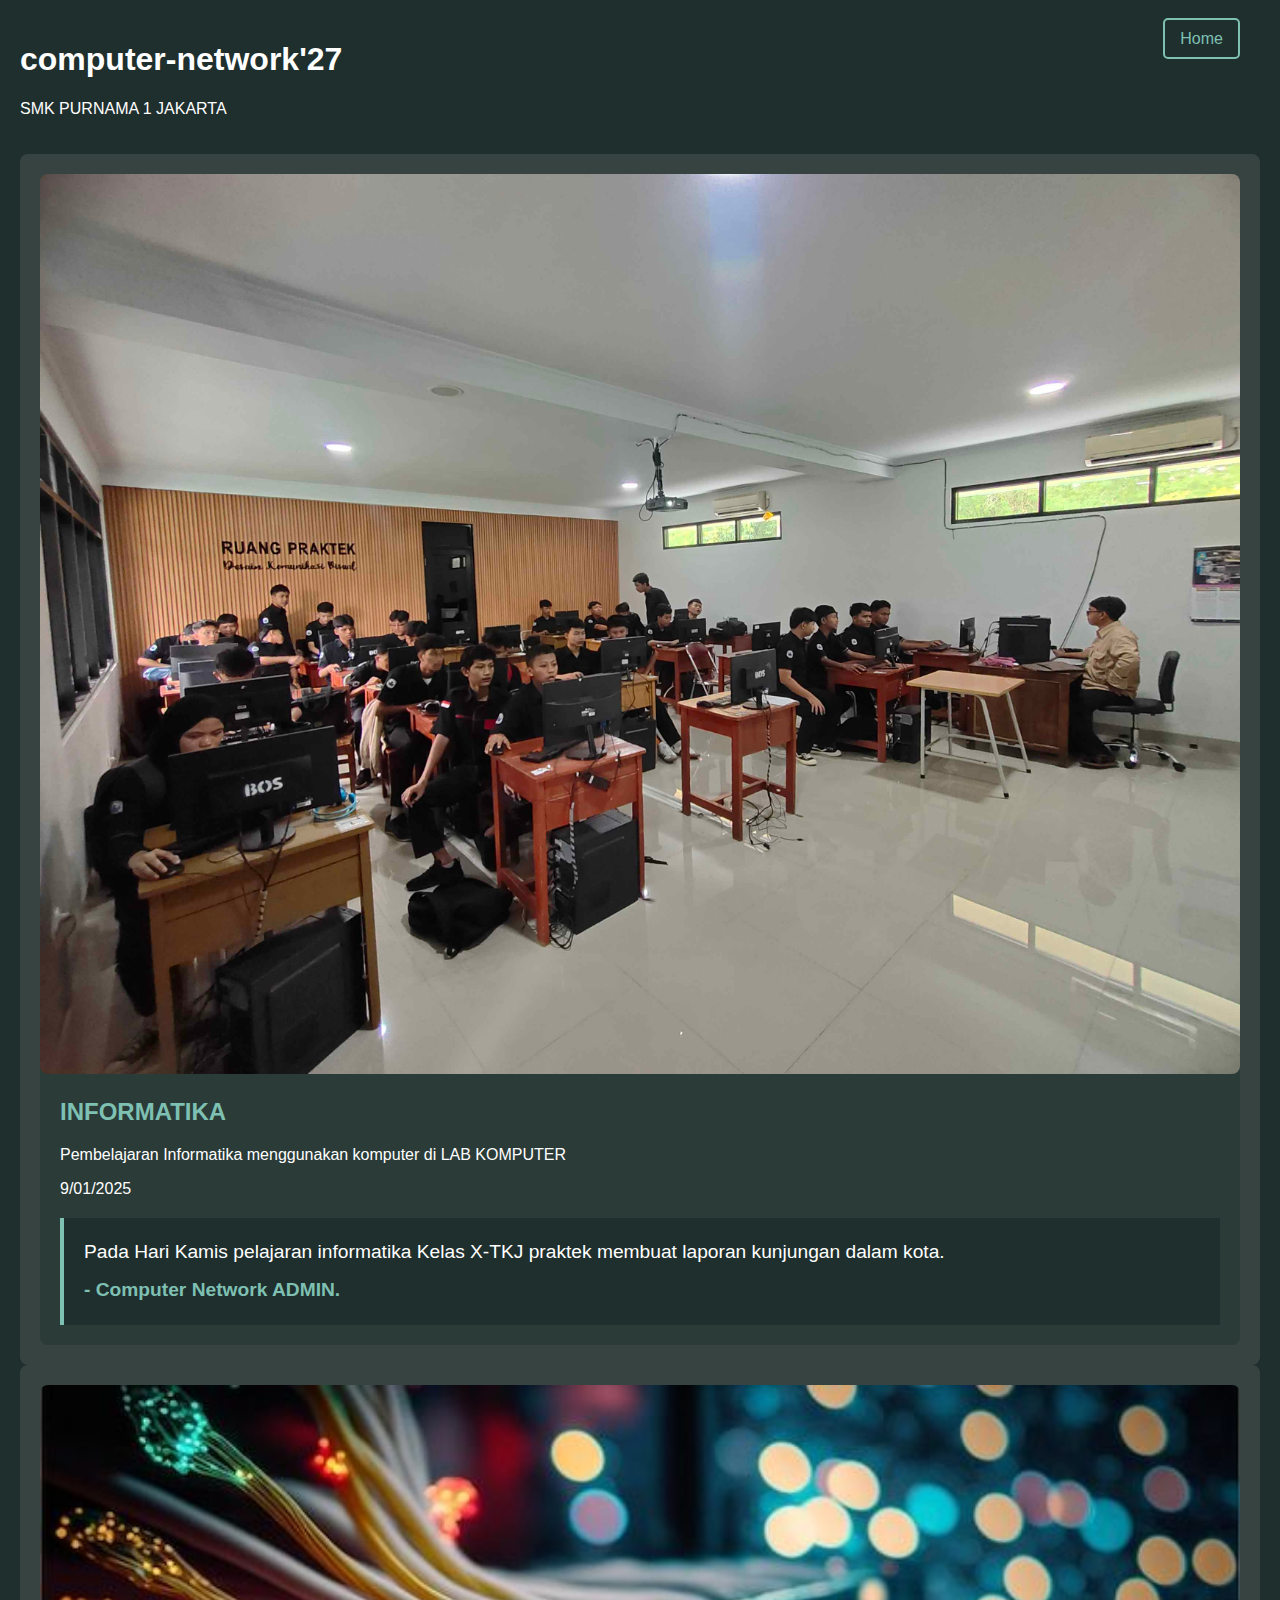
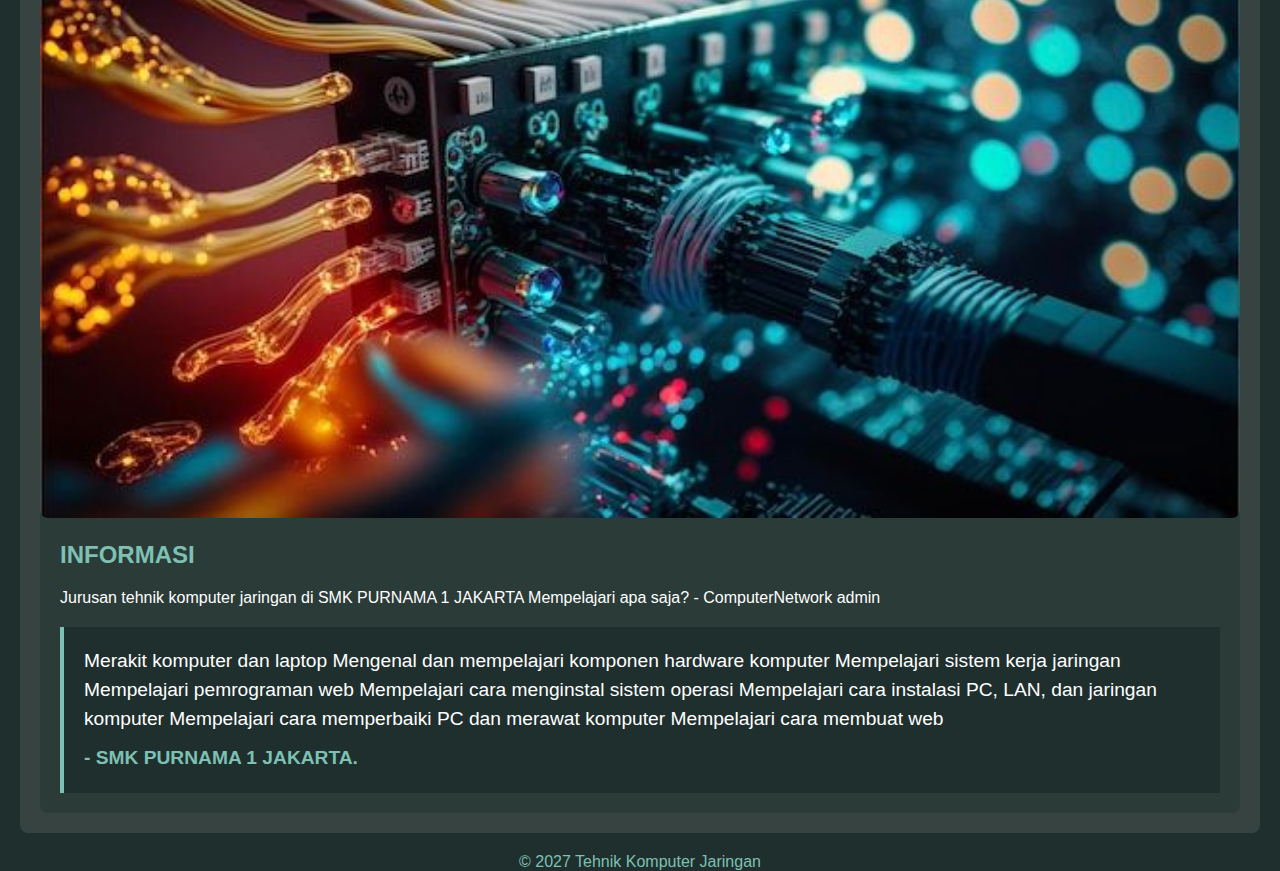
<file: about.html>
<!DOCTYPE html>
<html lang="en">
<head>
    <meta charset="UTF-8">
    <meta name="viewport" content="width=device-width, initial-scale=1.0">
    <link rel="shortcut icon" type="tkj-icon" href="logo tkj2.png">
    <title>About</title>
    <script src="script.js" defer></script>
    <style>
        body {
            margin: 0;
            font-family: Arial, sans-serif;
            background-color: #1f2f2e;
            color: #ffffff;
        }

        .header {
            background-color: #1f2f2e;
            padding: 20px;
            text-align: left;
            color: #fff;
        }

        .container {
            max-width: 1200px;
            margin: auto;
            padding: 20px;
            background-color: #364341;
            border-radius: 8px;
        }

        .image {
            width: 100%;
            border-radius: 8px;
        }

        .content {
            padding: 20px;
            background-color: #2a3b38;
            margin-top: -20px;
            border-radius: 0 0 8px 8px;
        }

        .content h2 {
            color: #7ec0b2;
        }

        .quote {
            margin-top: 20px;
            padding: 20px;
            background-color: #1f2f2e;
            border-left: 4px solid #7ec0b2;
            font-size: 1.2em;
            line-height: 1.5;
        }

        .quote span {
            display: block;
            margin-top: 10px;
            font-weight: bold;
            color: #7ec0b2;
        }

        .footer {
            text-align: center;
            margin-top: 20px;
            color: #7ec0b2;
        }

        .footer a {
            color: #7ec0b2;
            text-decoration: none;
        }
        body {
    margin: 0;
    font-family: Arial, sans-serif;
    background-color: #1f2f2e;
    color: #ffffff;
}

.header {
    background-color: #1f2f2e;
    padding: 20px;
    text-align: left;
    color: #fff;
}

.nav {
    text-align: right; /* Menempatkan navigasi di sebelah kanan */
    padding: 10px 20px;
    position: absolute; /* Menempatkan navigasi di posisi absolut */
    top: 20px; /* Jarak dari atas */
    right: 20px; /* Jarak dari kanan */
}

.nav a {
    color: #7ec0b2; /* Warna teks tombol */
    text-decoration: none;
    padding: 10px 15px;
    border: 2px solid #7ec0b2; /* Border tombol */
    border-radius: 5px;
    transition: background-color 0.3s, color 0.3s;
}

.nav a:hover {
    background-color: #7ec0b2; /* Warna background saat hover */
    color: #1f2f2e; /* Warna teks saat hover */
}

.container {
    max-width: 1200px;
    margin: auto;
    padding: 20px;
    background-color: #364341;
    border-radius: 8px;
}

.image {
    width: 100%;
    border-radius: 8px;
}

.content {
    padding: 20px;
    background-color: #2a3b38;
    margin-top: -20px;
    border-radius: 0 0 8px 8px;
}

.content h2 {
    color: #7ec0b2;
}

.quote {
    margin-top: 20px;
    padding: 20px;
    background-color: #1f2f2e;
    border-left: 4px solid #7ec0b2;
    font-size: 1.2em;
    line-height: 1.5;
}

.quote span {
    display: block;
    margin-top: 10px;
    font-weight: bold;
    color: #7ec0b2;
}

.footer {
    text-align: center;
    margin-top: 20px;
    color: #7ec0b2;
}

.footer a {
    color: #7ec0b2;
    text-decoration: none;
}

/* CSS untuk animasi fade */
.fade-out {
  animation: fadeOut 0.5s forwards;
}

.fade-in {
  animation: fadeIn 0.5s forwards;
}

@keyframes fadeOut {
  to {
    opacity: 0;
  }
}

@keyframes fadeIn {
  from {
    opacity: 0;
  }
  to {
    opacity: 1;
  }
}


    </style>
</head>
<body>

<div class="header">
    <h1>computer-network'27</h1>
    <p>SMK PURNAMA 1 JAKARTA</p>
</div>

<div class="nav">
    <a href="index.html" class="nav-link">Home</a>
</div>

<div class="container">
    <img src="pak adam lab.jpg" alt="Server" class="image">
    <div class="content">
        <h2>INFORMATIKA</h2>

        <div class="INFORMASI">
           Pembelajaran Informatika menggunakan komputer di LAB KOMPUTER
          <p>9/01/2025<p>
        </div>

        <div class="quote">
            Pada Hari Kamis pelajaran informatika Kelas X-TKJ praktek membuat laporan kunjungan dalam kota.
            <span>- Computer Network ADMIN.</span>
        </div>
    </div>
</div>

<div class="container">
    <img src="Premium Photo _ Fiber optic cable technology background.jpeg" alt="Server" class="image">
    <div class="content">
        <h2>INFORMASI</h2>

        <div class="INFORMASI">
           Jurusan tehnik komputer jaringan di SMK PURNAMA 1 JAKARTA Mempelajari apa saja?
            <span>- ComputerNetwork admin</span>
        </div>

        <div class="quote">
            Merakit komputer dan laptop 
            Mengenal dan mempelajari komponen hardware komputer 
            Mempelajari sistem kerja jaringan 
            Mempelajari pemrograman web 
            Mempelajari cara menginstal sistem operasi 
            Mempelajari cara instalasi PC, LAN, dan jaringan komputer 
            Mempelajari cara memperbaiki PC dan merawat komputer 
            Mempelajari cara membuat web
            <span>- SMK PURNAMA 1 JAKARTA.</span>
        </div>
    </div>
</div>


<div class="footer">
    <footer>
        &copy; 2027 Tehnik Komputer Jaringan

      </footer>

</div>

</body>
</html>
</file>
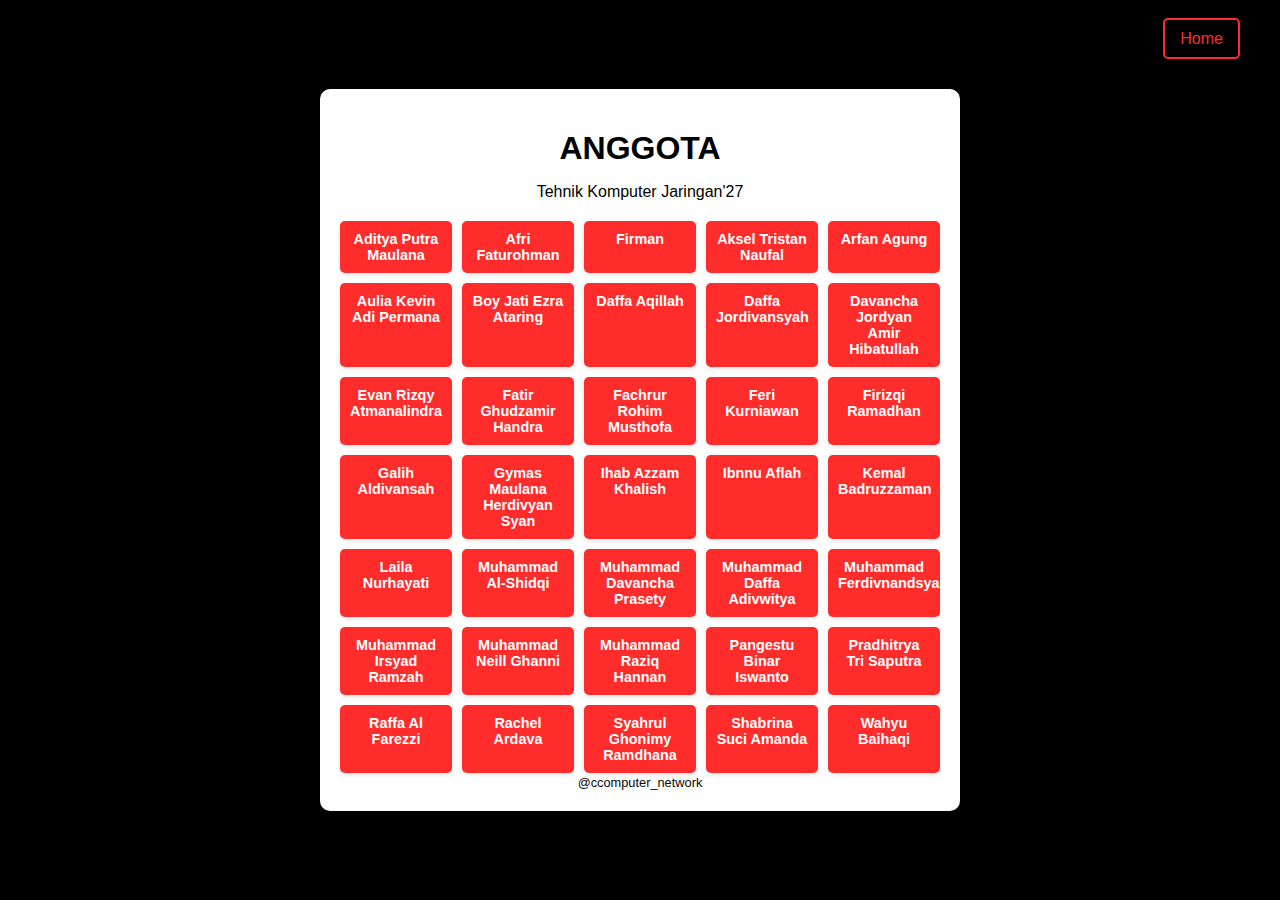
<file: student.html>
<!DOCTYPE html>
<html lang="en">
<head>
    <meta charset="UTF-8">
    <meta name="viewport" content="width=device-width, initial-scale=1.0">
    <title>Student</title>
    <link rel="stylesheet" href="student.css">
    <script src="script.js" defer></script> <!-- Link ke file JavaScript -->
    <link rel="shortcut icon" type="tkj-icon" href="logo tkj2.png">

<body>
    <divv class="container">
        <h1>ANGGOTA</h1>
        <p>Tehnik Komputer Jaringan'27</p>
        <divv class="nav">
            <a href="index.html" class="nav-link">Home</a>
        </divv>
    
        <divv class="grid">
         <div> Aditya Putra Maulana </div>
         <div>   Afri Faturohman </div>
         <div> Firman</div>
         <div> Aksel Tristan Naufal</div>
         <div> Arfan Agung </div>
         <div>    Aulia Kevin Adi Permana </div>
         <div>   Boy Jati Ezra Ataring </div>
         <div>   Daffa Aqillah </div>
         <div>  Daffa Jordivansyah </div>
         <div>  Davancha Jordyan Amir Hibatullah </div>
         <div>  Evan Rizqy Atmanalindra </div>
         <div>   Fatir Ghudzamir Handra </div>
         <div>   Fachrur Rohim Musthofa </div>
         <div>   Feri Kurniawan </div> 
         <div>   Firizqi Ramadhan</div> 
         <div>    Galih Aldivansah</div>
         <div>   Gymas Maulana Herdivyan Syan </div>
         <div>   Ihab Azzam Khalish </div>
         <div>   Ibnnu Aflah </div>
         <div>   Kemal Badruzzaman</div>
         <div>   Laila Nurhayati</div>
         <div>    Muhammad Al-Shidqi</div>
         <div>   Muhammad Davancha Prasety</div>
         <div>    Muhammad Daffa Adivwitya</div>
         <div>  Muhammad Ferdivnandsyah </div>
         <div>  Muhammad Irsyad Ramzah</div>
         <div>  Muhammad Neill Ghanni</div>
        <div>   Muhammad Raziq Hannan</div>
        <div> Pangestu Binar Iswanto</div>
        <div>    Pradhitrya Tri Saputra</div>
        <div>  Raffa Al Farezzi</div>
        <div>  Rachel Ardava</div>
         <div>  Syahrul Ghonimy Ramdhana</div>
        <div>  Shabrina Suci Amanda</div>
        <div>  Wahyu Baihaqi</div>
        </divv>
        <divv class="footer">@ccomputer_network</divv>
    </divv>
</body>
</html>
</file>
<file: student.css>
body {
    font-family: Arial, sans-serif;
    background-color: #000000;
    color: #000000;
    margin: 0;
    display: flex;
    justify-content: center;
    align-items: center;
    height: 100vh;
}

.container {
    text-align: center;
    padding: 20px;
    background-color: #ffffff;
    border-radius: 10px;
    width: 90%;
    max-width: 600px;
    box-shadow: 0 4px 10px rgba(0, 0, 0, 0.2);
}

h1 {
    font-size: 3 rem;
    margin-bottom: 10px;
    color: #000000;
}

p {
    font-size: 1rem;
    margin-bottom: 20px;
}

.grid {
    display: grid;
    grid-template-columns: repeat(auto-fit, minmax(100px, 1fr));
    gap: 10px;
}

.grid div {
    padding: 10px;
    background-color: #ff2c2c;
    border-radius: 5px;
    box-shadow: 0 2px 5px rgba(0, 0, 0, 0.1);
    font-size: 0.9rem;
    font-weight: bold;
    color: #ffffff;
    text-align: center;
}

.footer {
    margin-top: 20px;
    font-size: 0.8rem;
    color: #070707;
}

.nav {
    text-align: right; /* Menempatkan navigasi di sebelah kanan */
    padding: 10px 20px;
    position: absolute; /* Menempatkan navigasi di posisi absolut */
    top: 20px; /* Jarak dari atas */
    right: 20px; /* Jarak dari kanan */
}

.nav a {
    color: #ff2c2c; /* Warna teks tombol */
    text-decoration: none;
    padding: 10px 15px;
    border: 2px solid #ff2c2c; /* Border tombol */
    border-radius: 5px;
    transition: background-color 0.3s, color 0.3s;
}

.nav a:hover {
    background-color: #ff2c2c; /* Warna background saat hover */
    color: #fff; /* Warna teks saat hover */
}
</file>
